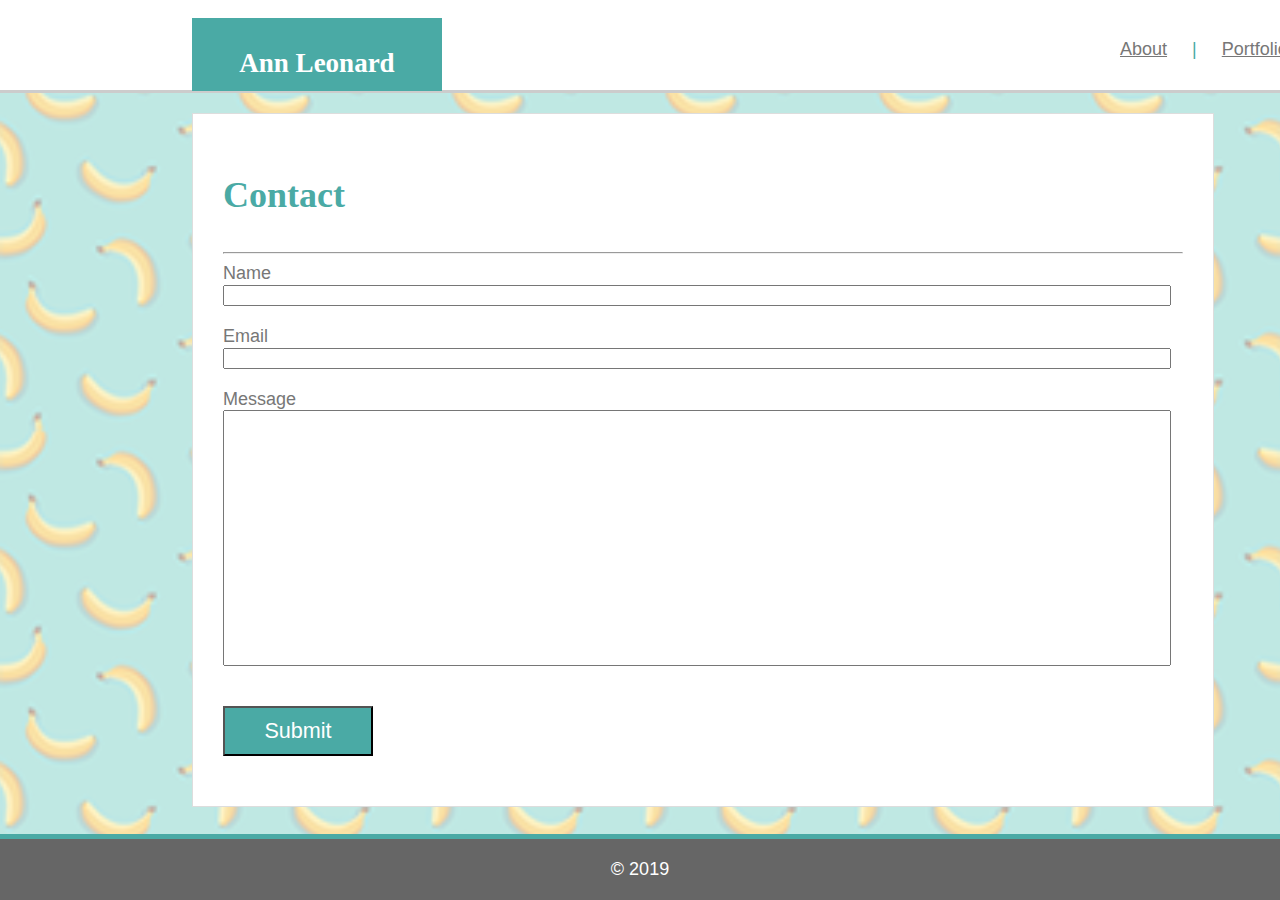
<file: contact.html>
<!DOCTYPE html>
<html lang="en" dir="ltr">

<head>
  <meta charset="utf-8">
  <title>Ann Olivia Leonard</title>
  <link rel="stylesheet" type="text/css" href="css/styles.css">
</head>
<body>
  <header>
    <h1 id="name">Ann Leonard</h1>
    <div class="topnav">
      <a id="about" href="index.html">About</a>
      |
      <a id="Portfolio" href="portfolio.html">Portfolio</a>
      |
      <a id="contact" href="contact.html">Contact</a>
    </div>
  </header>
  <section>
    <h3>Contact</h3>
    <hr>
    <form>
      <label>Name</label>
        <br>
          <input type="text" name="name" size="30">
        <br>
      <label>Email</label>
        <br>
          <input type="text" name="email" size="30">
        <br>
      <label>Message</label>
        <br>
          <input id="messageBox" type="text" name="message" size="350">
        <br>
      <input id="submitButton" type="submit">
    </form>
  </section>
  <footer>
    &copy; 2019
  </footer>
</body>
</file>
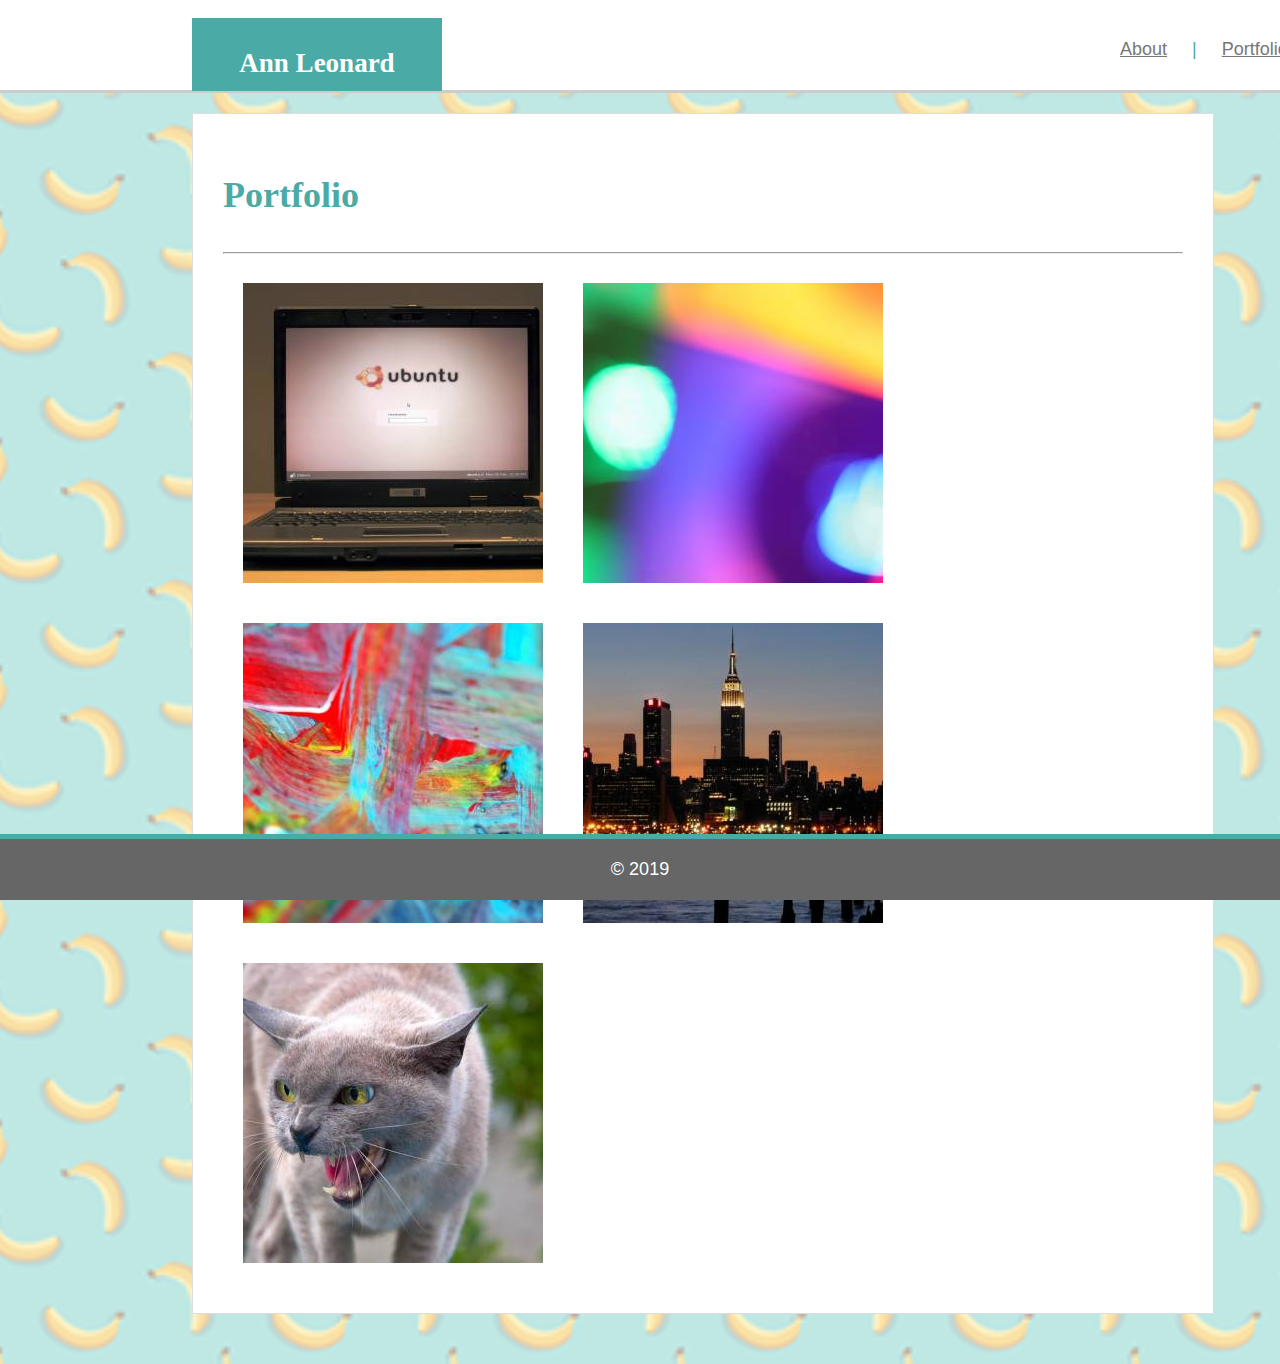
<file: portfolio.html>
<!DOCTYPE html>
<html lang="en" dir="ltr">

<head>
  <meta charset="utf-8">
  <title>Ann Leonard</title>
  <link rel="stylesheet" type="text/css" href="css/styles.css">
</head>
<body>
  <header>
    <h1 id="name">Ann Leonard</h1>
    <div class="topnav">
      <a id="about" href="index.html">About</a>
      |
      <a id="Portfolio" href="portfolio.html">Portfolio</a>
      |
      <a id="contact" href="contact.html">Contact</a>
    </div>
  </header>
  <section>
    <h3>Portfolio</h3>
    <hr>
    <img src="images/portPic1.jpg" alt="portfolio example">
    <img src="images/portPic2.jpg" alt="portfolio example">
    <img src="images/portPic3.jpg" alt="portfolio example">
    <img src="images/portPic4.jpg" alt="portfolio example">
    <img src="images/portPic5.jpg" alt="portfolio example">
  </section>
  <footer>
    &copy; 2019
  </footer>
</body>
</file>
<file: css/styles.css>
header {
  border-bottom: solid;
  border-spacing: 0;
  border-color: #cccccc;
  background-color: #ffffff;
  height: 90px;
  top: 0;
  width: 100%;
}

#name {
  width: 190px;
  height: 13px;
  background-color: #4aaaa5;
  padding: 30px;
  padding-right: 30px;
  margin-left: 15%;
  color: #ffffff;
  display: inline-block;
  top: 20px;
  font-size: 1.5em;
  text-align: center;
  font-family: 'Georgia', Times, serif;
}

.topnav{
  position: relative;
  top: -70px;
  right: -1120px;
  word-spacing: 20px;
  color: #4aaaa5;
}

a:link {
  color: #777777;
}

a:visited {
  color: #3b3b3b;
}

a:hover, a:active {
  color: #4aaaa5;
}

section {
  background-color: #ffffff;
  margin-left: 15%;
  margin-right:15%;
  padding: 15px;
  float:left;
  margin-top: 20px;
}

#myPic {
  float: left;
  margin-right: 30px;
}

img {
  float: left;
  padding: 20px;
}

body {
  background-color: #dddddd;
  background-image: url("bananas.png");
  background-position: center;
  background-repeat: repeat;
  background-size: cover;
  padding: 0;
  margin: 0;
  font-family: 'Arial', 'Helvetica Neue', Helvetica, sans-serif;
  font-size: 18px;
  overflow-x: hidden;
  width: 100%;
  color: #333;
  }

}

p {
  text-indent: 20px;
}

h3{
  color: #4aaaa5;
  font-family: 'Georgia', Times, serif;
  margin-top: 30px;
  font-size: 2em;
}

section {
  font-family: 'Arial', 'Helvetica Neue', Helvetica, sans-serif;
  border: 1px solid #dddddd;
  color: #777777;
  width: 960px;
  padding: 30px;
  margin-bottom: 50px
}

hr{
  color: #dddddd;
}

form {
  margin: 0;

}

#messageBox {
  height: 250px;
  width: 940px;
}

input {
  width: 940px;
  margin-bottom: 20px;
}

#submitButton {
  width: 150px;
  height: 50px;
  margin-top: 20px;
  background-color: #4aaaa5;
  color: #ffffff;
  font-size: 1.2em;
}


footer {
  position: fixed;
  right: 0;
  bottom: 0;
  left: 0;
  padding: 20px;
  background-color: #666666;
  text-align: center;
  border-top: 5px solid #4aaaa5;
  color: #ffffff;
}
</file>
